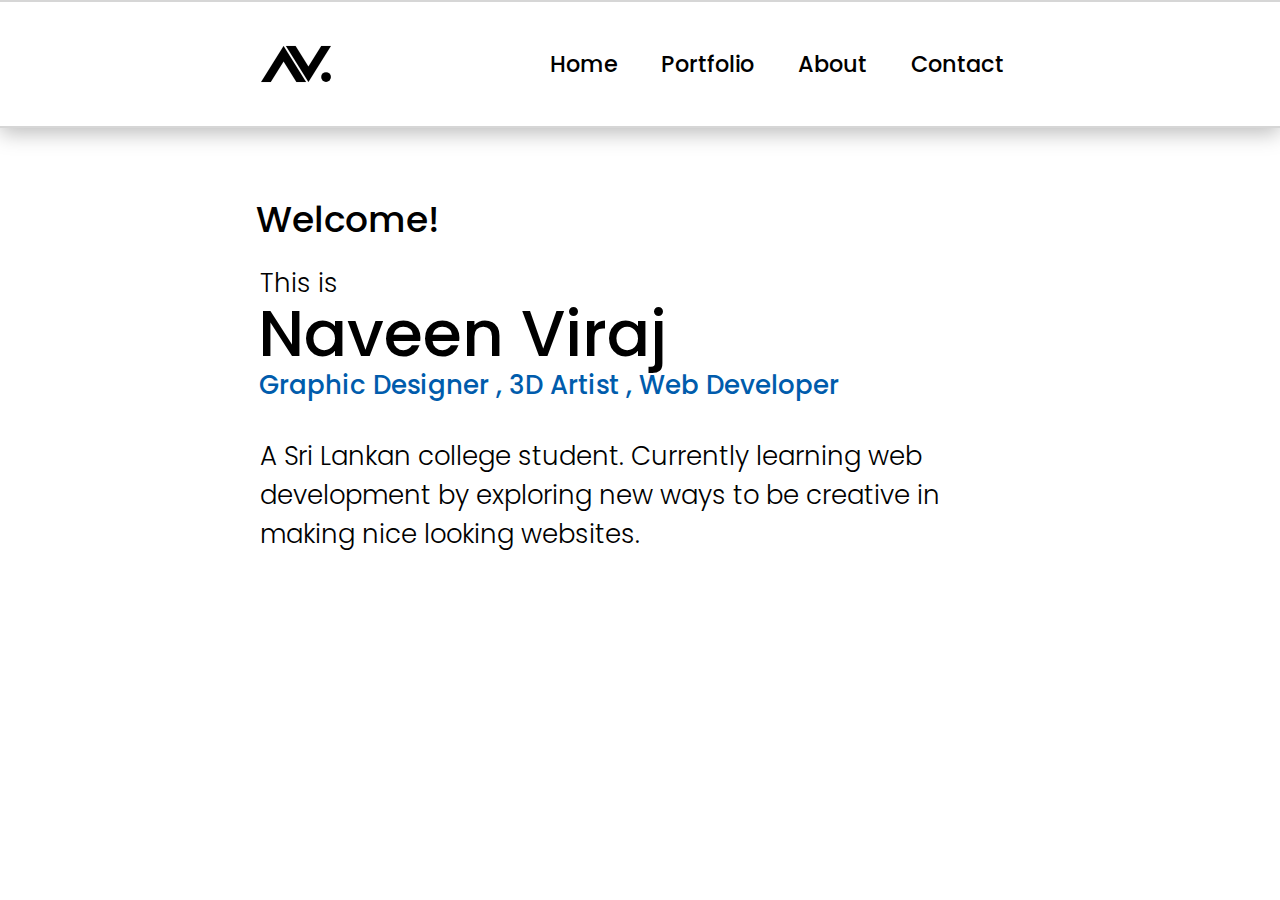
<file: index.html>
<!DOCTYPE html>
<html lang="en">
  <head>
    <!-- SEARCH ENGINE DATA -->

    <meta
      name="description"
      content="Welcome to the page of Naveen Viraj, a web developer and designer from Sri Lanka. I love making websites that are beautiful and easy to use. I'm always learning new technologies and improving my coding skills. This is my personal website where I share my projects and portfolio. Check it out and let me know what you think."
    />
    <meta name="author" content="Naveen Viraj" />
    <meta name="keywords" content="Naveen Viraj, Naveen, NVLive" />
    <link rel="canonical" href="https://www.naveenviraj.com/" />

    <meta charset="UTF-8" />
    <meta name="viewport" content="width=device-width, initial-scale=1" />
    <meta property="og:site_name" content="Naveen Viraj" />
    <meta property="og:image" content="https://www.naveenviraj.com/images/se_logo.png" />

    <!-- PAGE CONTENT -->

    <link rel="icon" type="image/x-icon" href="/images/favicon.ico" />
    <link href="style.css" rel="stylesheet" />
    <link href="style_index.css" rel="stylesheet" />

    <title>Naveen Viraj</title>
    <script type="application/ld+json">
      {
        "@context": "https://schema.org",
        "@type": "WebSite",
        "name": "Naveen Viraj",
        "url": "https://www.naveenviraj.com/"
      }
    </script>
  </head>

  <body>
    <header>
      <a class="logo" href="/">
        <img class="logo_image" src="images/logo_black.svg" alt="NVLive Logo" />
      </a>
      <nav class="main_nav">
        <ul class="nav_links">
          <li><a href="/">Home</a></li>
          <li><a href="portfolio.html">Portfolio</a></li>
          <li><a href="about.html">About</a></li>
          <li><a href="contact.html">Contact</a></li>
        </ul>
      </nav>
    </header>
    <article>
      <div class="wlcmwrd">Welcome!</div>
      <div class="say_hi">
        <p>This is</p>
        <h1 class="nameNV">Naveen Viraj</h1>
        <h2>Graphic Designer , 3D Artist , Web Developer</h2>
        <p>A Sri Lankan college student. Currently learning web development by exploring new ways to be creative in making nice looking websites.</p>
      </div>
    </article>
  </body>
</html>
</file>
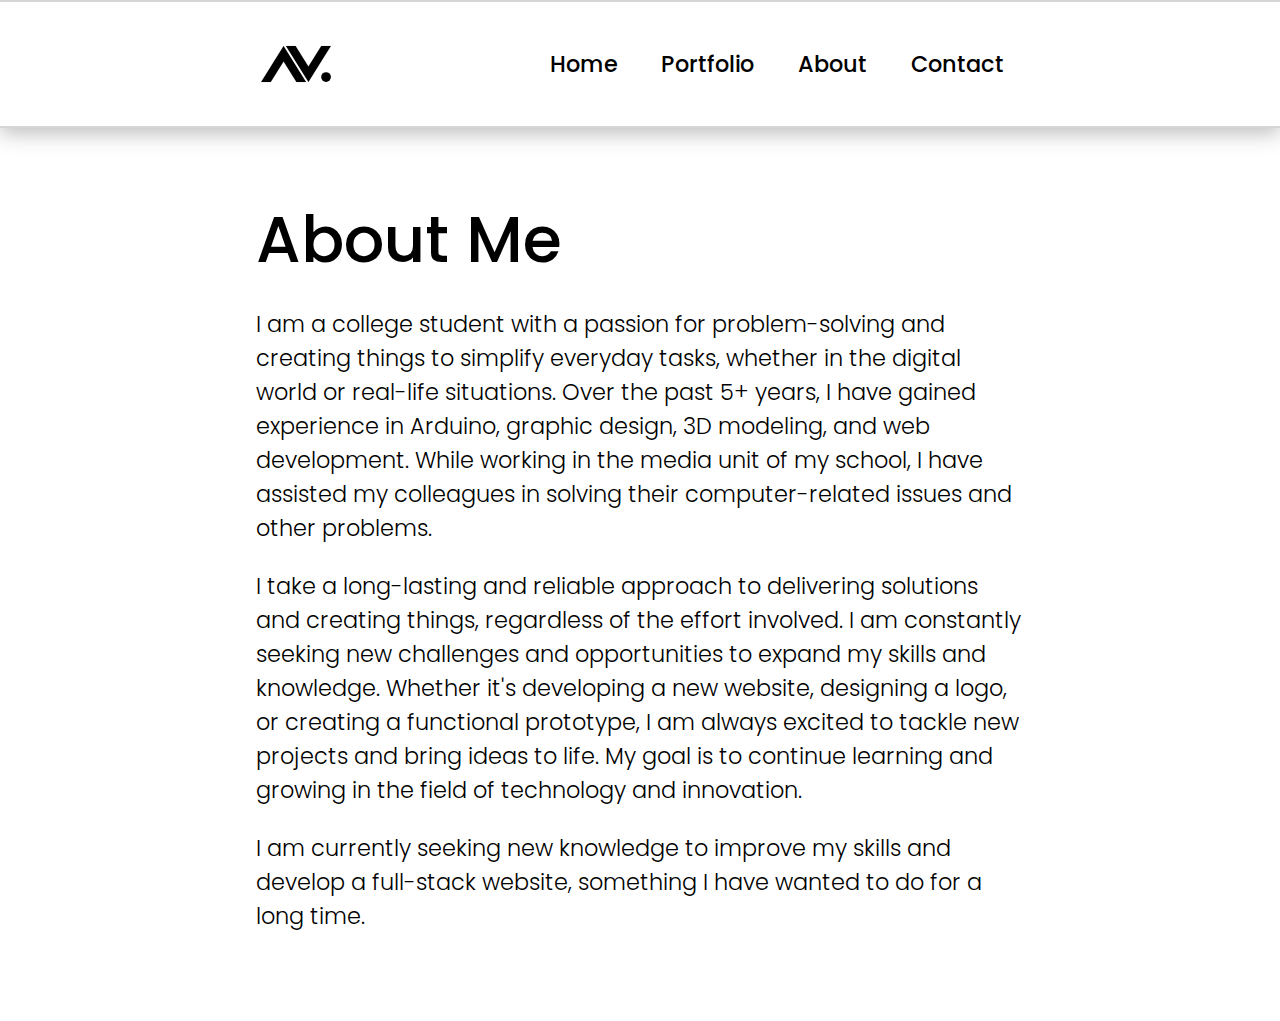
<file: about.html>
<!DOCTYPE html>
<html lang="en">
  <head>
    <meta name="description" content="About Naveen Viraj" />
    <meta name="author" content="Naveen Viraj" />
    <meta name="keywords" content="Naveen Viraj, Naveen, NV Live, Naveen Viraj About" />
    <link rel="canonical" href="https://www.naveenviraj.com/about.html" />

    <meta charset="UTF-8" />
    <meta name="viewport" content="width=device-width, initial-scale=1" />
    <link rel="icon" type="image/x-icon" href="/images/favicon.ico" />
    <link href="style.css" rel="stylesheet" />

    <title>About | Naveen Viraj</title>
  </head>

  <body>
    <header>
      <a class="logo" href="/">
        <img class="logo_image" src="images/logo_black.svg" alt="NVLive Logo" />
      </a>
      <nav class="main_nav">
        <ul class="nav_links">
          <li><a href="/">Home</a></li>
          <li><a href="portfolio.html">Portfolio</a></li>
          <li><a href="about.html">About</a></li>
          <li><a href="contact.html">Contact</a></li>
        </ul>
      </nav>
    </header>
    <article>
      <h1>About Me</h1>
      <p>
        I am a college student with a passion for problem-solving and creating things to simplify everyday tasks, whether in the digital world or
        real-life situations. Over the past 5+ years, I have gained experience in Arduino, graphic design, 3D modeling, and web development. While
        working in the media unit of my school, I have assisted my colleagues in solving their computer-related issues and other problems.
      </p>
      <p>
        I take a long-lasting and reliable approach to delivering solutions and creating things, regardless of the effort involved. I am constantly
        seeking new challenges and opportunities to expand my skills and knowledge. Whether it's developing a new website, designing a logo, or
        creating a functional prototype, I am always excited to tackle new projects and bring ideas to life. My goal is to continue learning and
        growing in the field of technology and innovation.
      </p>
      <p>
        I am currently seeking new knowledge to improve my skills and develop a full-stack website, something I have wanted to do for a long time.
      </p>
    </article>
  </body>
</html>
</file>
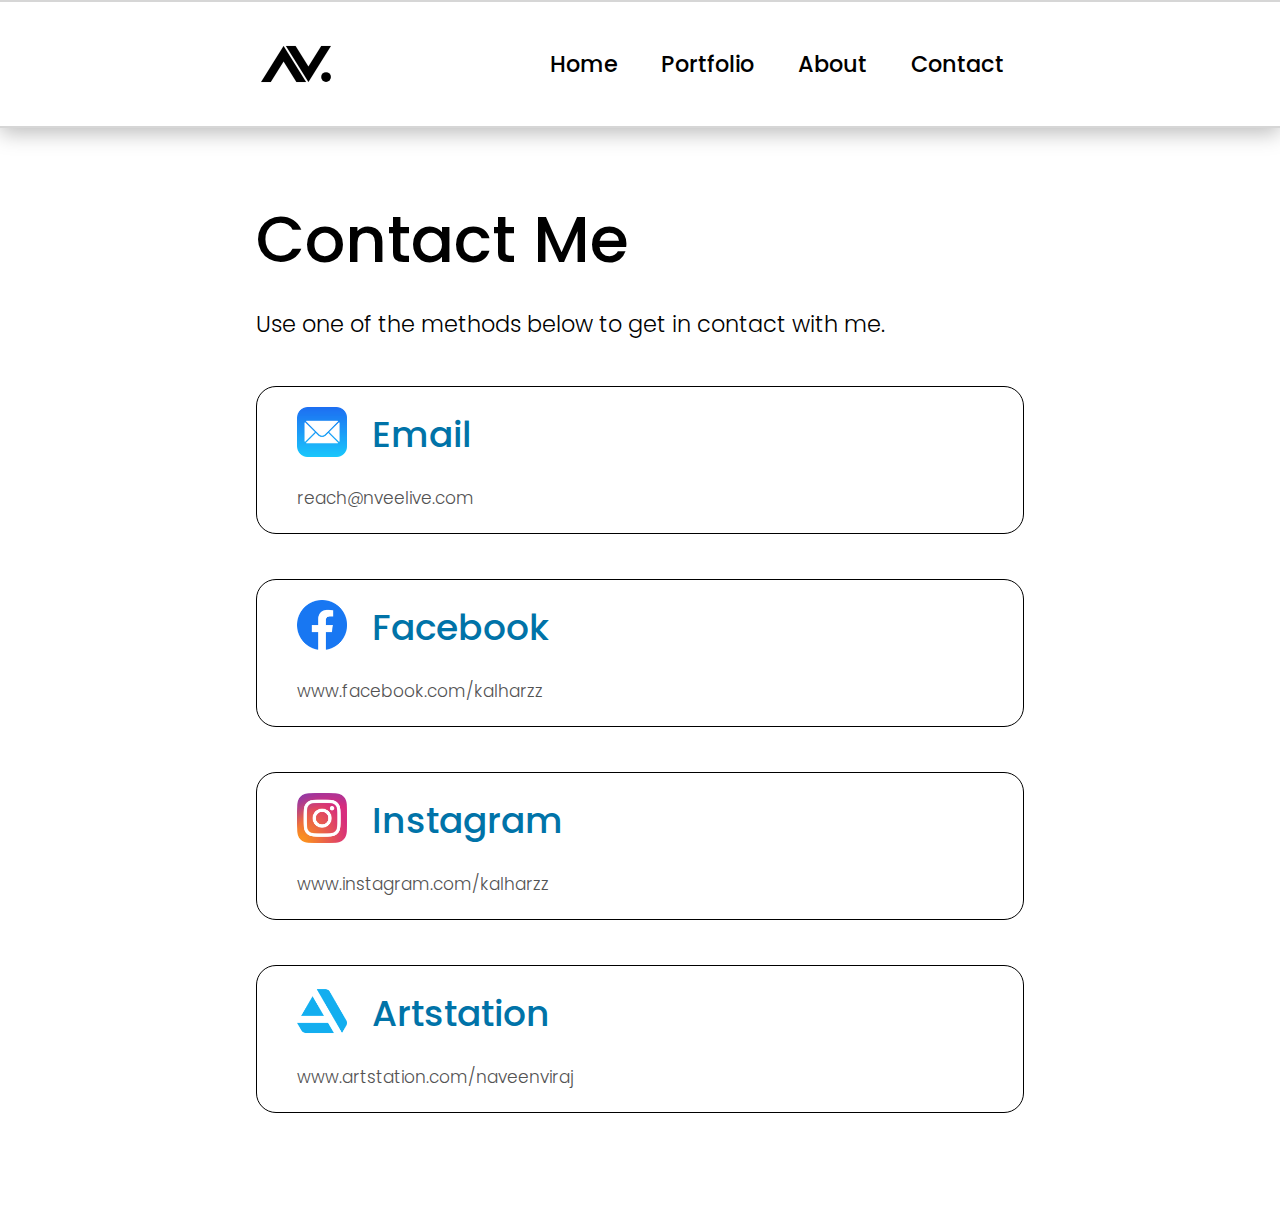
<file: contact.html>
<!DOCTYPE html>
<html lang="en">
  <head>
    <meta name="description" content="Contact Naveen Viraj" />
    <meta name="author" content="Naveen Viraj" />
    <meta name="keywords" content="Naveen Viraj, Naveen, NV Live, Naveen Viraj Contact" />
    <link rel="canonical" href="https://www.naveenviraj.com/contact.html" />

    <meta charset="UTF-8" />
    <meta name="viewport" content="width=device-width, initial-scale=1" />
    <link rel="icon" type="image/x-icon" href="/images/favicon.ico" />
    <link href="style.css" rel="stylesheet" />
    <link href="style_contact.css" rel="stylesheet" />

    <title>Contact | Naveen Viraj</title>
  </head>

  <body>
    <header>
      <a class="logo" href="/">
        <img class="logo_image" src="images/logo_black.svg" alt="NVLive Logo" />
      </a>
      <nav class="main_nav">
        <ul class="nav_links">
          <li><a href="/">Home</a></li>
          <li><a href="portfolio.html">Portfolio</a></li>
          <li><a href="about.html">About</a></li>
          <li><a href="contact.html">Contact</a></li>
        </ul>
      </nav>
    </header>
    <article>
      <h1>Contact Me</h1>
      <p>Use one of the methods below to get in contact with me.</p>
      <div class="contact">
        <a href="mailto:reach@nveelive.com">
          <div class="contact_method">
            <div class="contact_title">
              <img src="/images/page_contact/mail_icon.png" alt="Mail Icon" />
              <h2>Email</h2>
            </div>
            <p>reach@nveelive.com</p>
          </div>
        </a>
        <a href="https://www.facebook.com/kalharzz">
          <div class="contact_method">
            <div class="contact_title">
              <img src="/images/page_contact/facebook_icon.png" alt="Facebook Icon" />
              <h2>Facebook</h2>
            </div>
            <p>www.facebook.com/kalharzz</p>
          </div>
        </a>
        <a href="https://www.instagram.com/kalharzz/">
          <div class="contact_method">
            <div class="contact_title">
              <img src="/images/page_contact/instagram_icon.png" alt="Instagram Icon" />
              <h2>Instagram</h2>
            </div>
            <p>www.instagram.com/kalharzz</p>
          </div>
        </a>
        <a href="https://www.artstation.com/naveenviraj">
          <div class="contact_method">
            <div class="contact_title">
              <img src="/images/page_contact/artstation_icon.png" alt="Artstation Icon" />
              <h2>Artstation</h2>
            </div>
            <p>www.artstation.com/naveenviraj</p>
          </div>
        </a>
      </div>
    </article>
  </body>
</html>
</file>
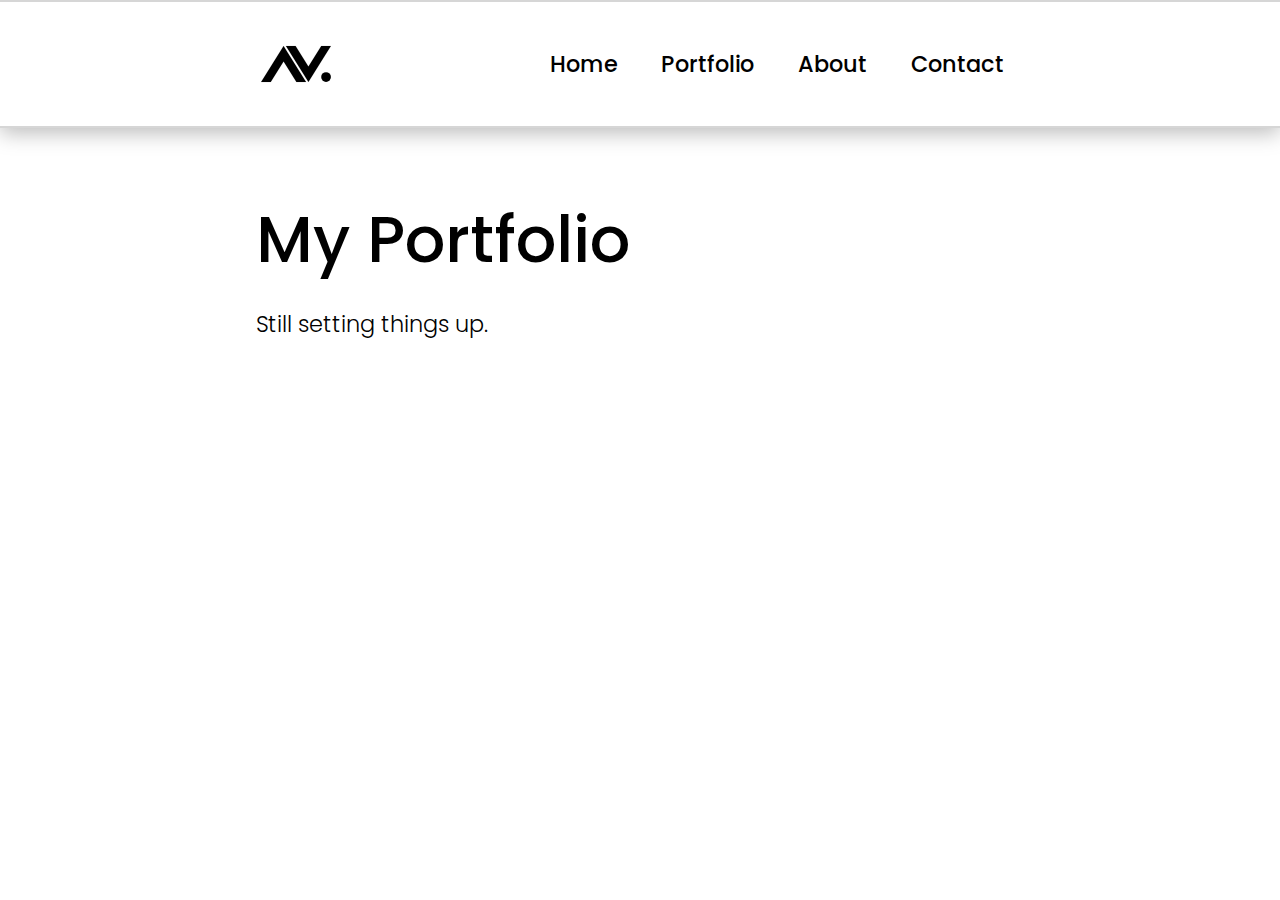
<file: portfolio.html>
<!DOCTYPE html>
<html lang="en">
  <head>
    <meta
      name="description"
      content="You are warmly welcome to the portfolio of Naveen Viraj. Here you can find the amazing outcomes of my creative endeavors and the impressive accomplishments of my learning journey. This is the place where I exhibit my best work for your satisfaction and delight. Please feel free to browse through my projects and share your honest feedback with me. If you are impressed by my style and skills, let's get in touch and work together on something awesome."
    />
    <meta name="author" content="Naveen Viraj" />
    <meta name="keywords" content="Naveen Viraj, Naveen, NV Live, Naveen Viraj Portfolio" />
    <link rel="canonical" href="https://www.naveenviraj.com/portfolio.html" />
    <meta charset="UTF-8" />
    <meta name="viewport" content="width=device-width, initial-scale=1" />
    <link rel="icon" type="image/x-icon" href="/images/favicon.ico" />
    <link href="style.css" rel="stylesheet" />
    <link href="style_portfolio.css" rel="stylesheet" />

    <title>Portfolio | Naveen Viraj</title>
  </head>

  <body>
    <header>
      <a class="logo" href="/">
        <img class="logo_image" src="images/logo_black.svg" alt="NVLive Logo" />
      </a>
      <nav class="main_nav">
        <ul class="nav_links">
          <li><a href="/">Home</a></li>
          <li><a href="portfolio.html">Portfolio</a></li>
          <li><a href="about.html">About</a></li>
          <li><a href="contact.html">Contact</a></li>
        </ul>
      </nav>
    </header>
    <article>
      <h1>My Portfolio</h1>
      <p>Still setting things up.</p>
    </article>
  </body>
</html>
</file>
<file: style.css>
@import url("https://fonts.googleapis.com/css2?family=Poppins:ital,wght@0,100;0,200;0,300;0,400;0,500;0,600;0,700;0,800;0,900;1,100;1,200;1,300;1,400;1,500;1,600;1,700;1,800;1,900&family=Roboto:ital,wght@0,400;1,300&display=swap");

:root {
  --fs-100: 1.4rem;
  --fs-300: 2rem;
  --fs-400: 2.25rem;
  --fs-500: 4rem;
}

* {
  box-sizing: border-box;
  margin: 0;
  padding: 0;
  background-color: rgb(255, 255, 255);
}

.flexClass {
  display: flex;
}

html,
body {
  height: 100%;
}

li,
a,
h1,
h3,
h2,
p {
  font-family: "Poppins", sans-serif;
  font-weight: 500;
  font-size: var(--fs-100);
  color: rgb(0, 0, 0);
  text-decoration: none;
  background-color: unset;
}

p {
  font-family: "Poppins", sans-serif;
}

.hiddenTransform {
  display: none;
}

header {
  z-index: 1;
  position: sticky;
  top: 0;
  display: flex;
  justify-content: space-between;
  align-items: center;
  padding-block: 25px;
  border-bottom: 2px solid #d6d6d6;
  border-top: 2px solid #d6d6d6;
  box-shadow: 0px 5px 20px rgb(187, 187, 187);
}

.site_status {
  display: flex;
  justify-content: center;
  background-color: orange;
  width: 100%;
}

h1 {
  font-size: var(--fs-500);
  margin-bottom: 20px;
}

h2 {
  color: rgb(0, 92, 172);
  font-weight: 500;
  font-size: var(--fs-400);
  margin: 10px 0px;
}

h3 {
  color: black;
  font-weight: 500;
}

article {
  width: 100%;
  display: block;
  padding: 4rem 20%;
  margin-bottom: 60px;
}

article,
header {
  padding-inline: 20%;
}
article ul {
  position: relative;
  left: 60px;
  margin-bottom: 24px;
}

article p {
  color: black;
  margin-bottom: 24px;
  font-weight: 300;
  font-size: var(--fs-100);
}

.page_button {
  background-color: black;
  color: white;
  border-radius: 15px;
  border: none;
  font-family: "Poppins", sans-serif;
  font-size: var(--fs-300);
  padding: 5px 12px;
  margin-right: 20px;
  border: 3px solid black;
  transition: all 700ms ease 0s;
}

.page_button:hover {
  background-color: white;
  color: black;
  transition: all 200ms ease 0s;
}

.page_button:active {
  background-color: white;
  border: 3px solid white;
}

.logo {
  cursor: pointer;
  width: 80px;
  display: flex;
  justify-content: center;
}

.logo_image {
  width: 70px;
  height: 70px;
}

footer p {
  font-weight: 50;
  font-size: var(--fs-100);
  color: rgb(0, 0, 0);
  opacity: 0.5;
}

footer {
  position: fixed;
  bottom: 0px;
  width: 100%;
  padding: 5px;
  display: flex;
  justify-content: center;
  background-color: unset;
}

p a:hover {
  color: rgb(255, 82, 82);
}

p a {
  transition: all 0.3s ease 0s;
}

.nav_links {
  list-style: none;
}

.nav_links li {
  display: inline-block;
  padding: 20px;
}

.nav_links li a {
  transition: all 0.3s ease 0s;
}

.nav_links li a:hover {
  color: rgb(0, 192, 218);
}

@media screen and (max-width: 800px) {
  :root {
    --fs-100: 1.2rem;
    --fs-300: 1.75rem;
    --fs-400: 1.9rem;
    --fs-500: 3rem;
  }

  .logo_image {
    width: 50px;
    height: 50px;
  }

  h1 {
    font-size: var(--fs-300);
    margin-bottom: 15px;
  }

  .nav_links {
    display: flex;
    justify-content: space-between;
    /* flex-direction: column; */
  }

  header {
    flex-direction: column;
    padding-inline: 5%;
    padding-block: 15px;
  }

  .nav_links li {
    padding: 2px 5px;
  }

  .main_nav {
    width: 100%;
  }
}

@media screen and (max-width: 1000px) {
  article {
    padding-inline: 5%;
    padding-block: 2.5rem;
  }
  header {
    padding-inline: 5%;
  }
}
</file>
<file: style_index.css>
.say_hi,
.say_hi * {
  background-color: unset;
}

.say_hi * {
  position: relative;
  font-family: "Poppins", sans-serif;
  margin: 0;
}

.say_hi p {
  left: 4px;
  top: 17px;
  font-size: 26px;
}

.say_hi h2 {
  left: 3px;
  bottom: 15px;
  font-size: 26px;
}

.nameNV {
  display: inline-block;
  margin: 0;
  left: 0.025em;
  font-size: var(--fs-500);
}

.wlcmwrd {
  font-family: "Poppins", sans-serif;
  font-weight: 500;
  font-size: var(--fs-400);
}
</file>
<file: style_contact.css>
section {
  display: block;
  justify-content: space-evenly;
  padding: 20px 0px;
}

.contact {
  display: block;
}

.contact_method {
  display: block;
  padding: 20px 40px;
  margin: 45px 0px;
  border: 1px solid black;
  border-radius: 20px;
  transition: all 1000ms ease 0s;
}

.contact_method p {
  color: rgb(83, 83, 83);
}

.contact_title {
  display: flex;
  margin-bottom: 17px;
}

.contact_method p {
  display: inline-block;
  margin: auto;
  font-size: 17px;
}

.contact_method:hover {
  transform: translateY(8px);
  transform: translateX(-8px);
  box-shadow: 10px 10px 20px rgb(190, 190, 190);
  transition: all 200ms ease 0s;
}

.contact_method img {
  margin-right: 25px;
}
.contact_method h2 {
  margin: auto 0px;
  color: rgb(0, 115, 168);
}

.contact_method img {
  width: 50px;
  height: 50px;
}

@media screen and (max-width: 480px) {
  .contact_title {
    flex-direction: column;
    align-items: center;
  }
  .contact_method img {
    margin: 0;
    margin-bottom: 10px;
  }
  .contact_method {
    display: flex;
    flex-direction: column;
    align-content: center;
    margin-block: 20px;
  }
}
</file>
<file: style_portfolio.css>
h4 {
  font-family: "Poppins", sans-serif;
  font-weight: 500;
  font-size: var(--fs-100);
  color: rgb(177, 0, 0);
}

.card_wrapper * {
  background-color: unset;
}

.card_wrapper {
  background-color: rgb(245, 245, 245);
  width: 100%;
  padding: 1rem;
  border-radius: 1rem;
  border: 1px solid black;
  box-shadow: 2px 2px 5px rgb(202, 202, 202);
}

.img_wrapper {
  margin-bottom: 1rem;
  border: 1px solid black;
  border-radius: 1rem;
  display: flex;
  flex-direction: column;
}

.img_wrapper h4 {
  align-self: center;
  margin-block: 0.8rem;
}

.img_wrapper img {
  width: 100%;
  border-top-right-radius: 1rem;
  border-top-left-radius: 1rem;
}

.text_wrapper {
  border-radius: 1rem;
  padding-block: 1rem;
  padding-inline: 1rem;
}

.text_wrapper p {
  margin: 0;
}
</file>
